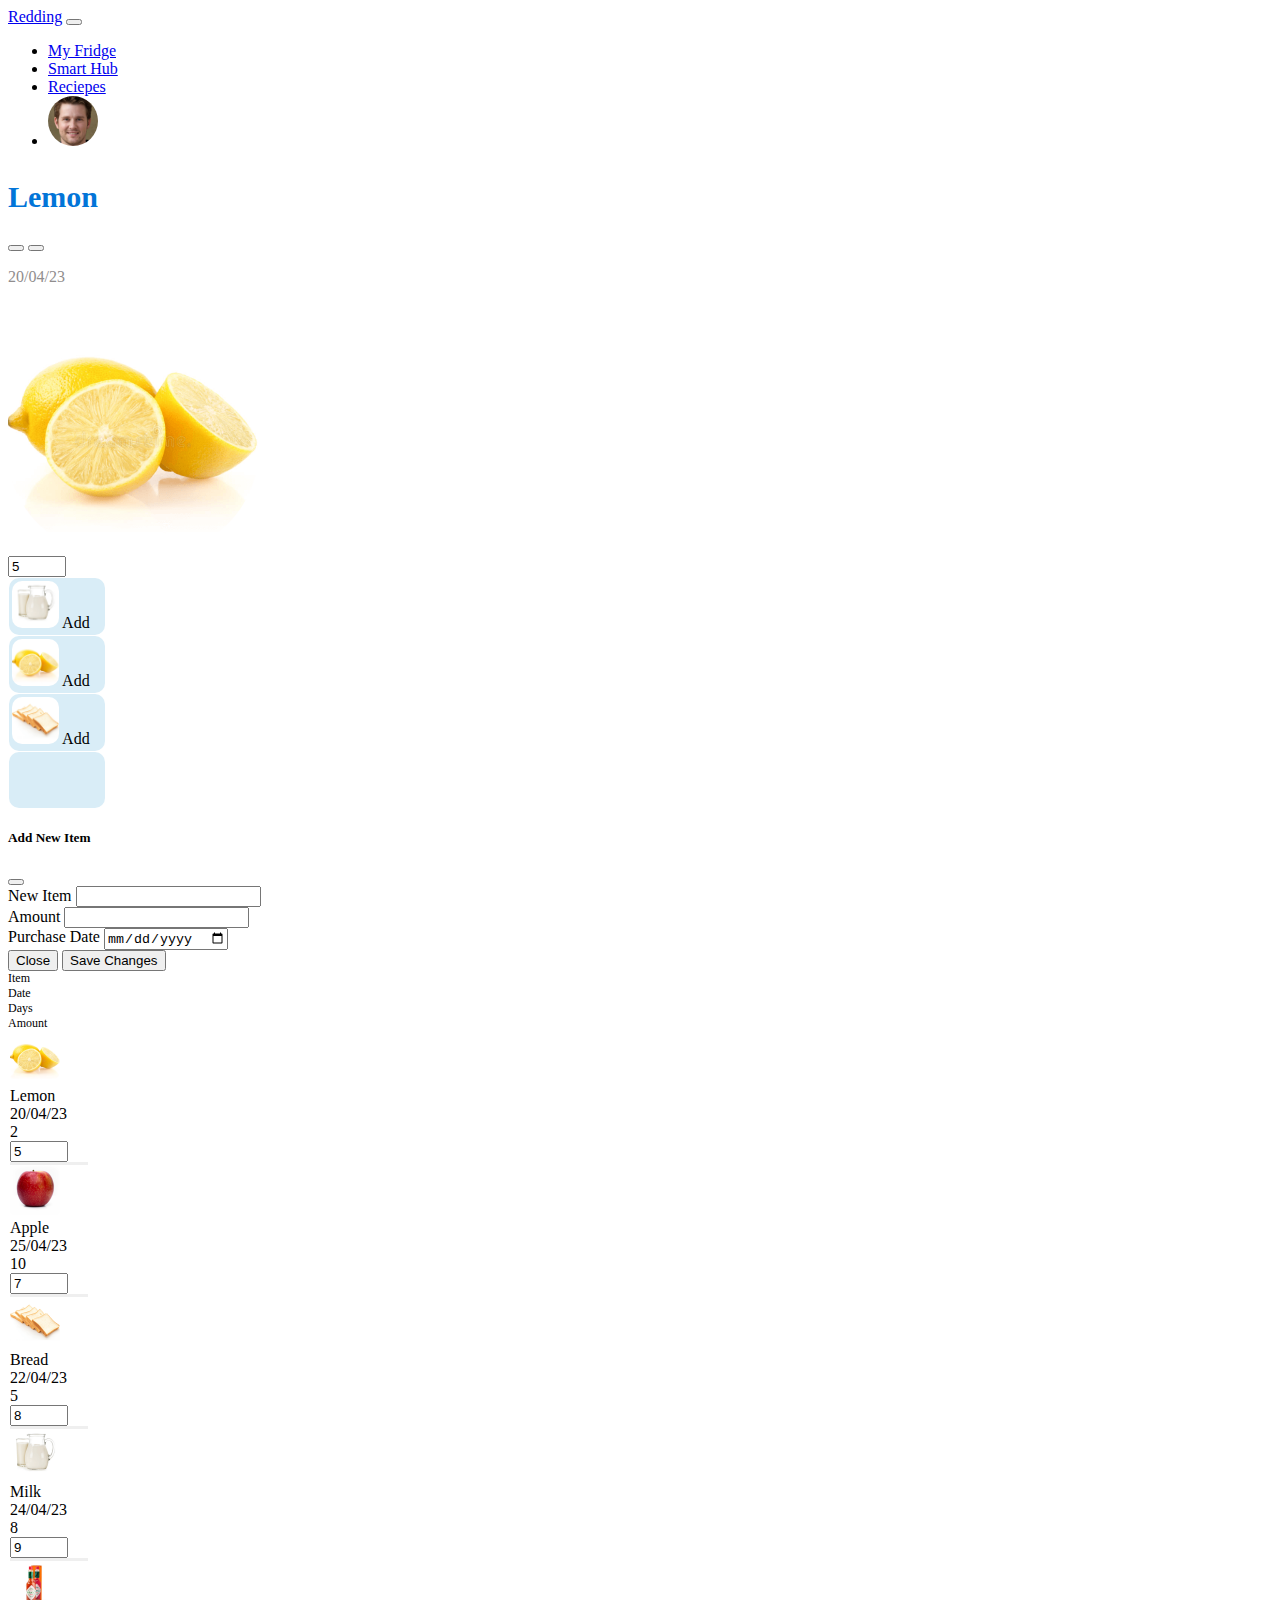
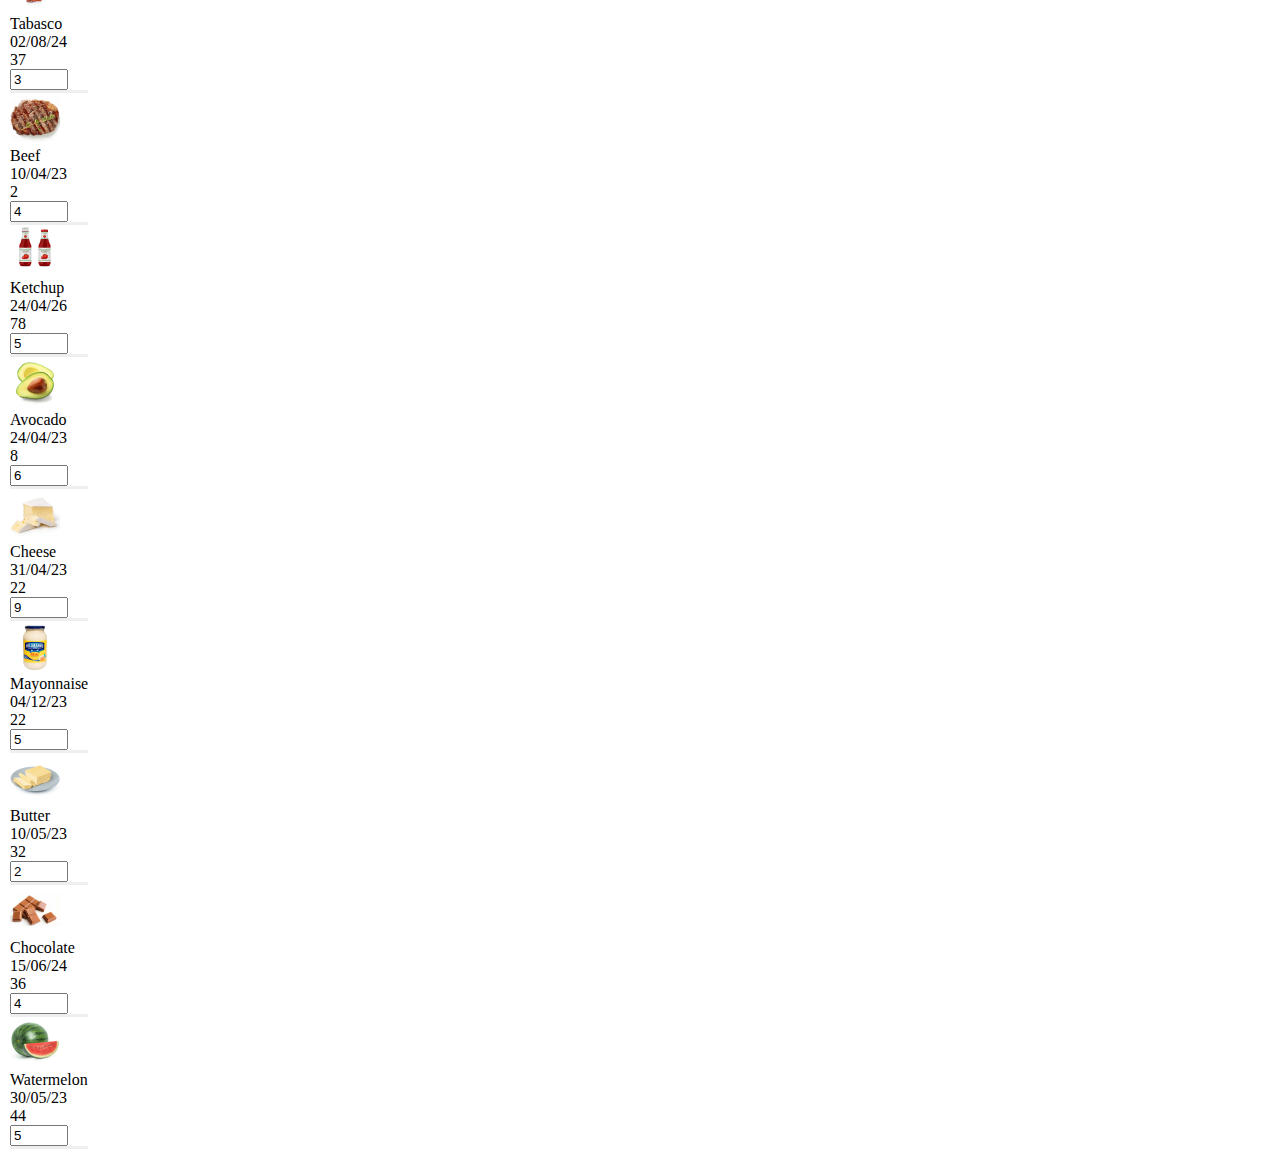
<file: index.html>
<!DOCTYPE html>
<html lang="en">

<head>
    <meta charset="UTF-8">
    <meta http-equiv="X-UA-Compatible" content="IE=edge">
    <meta name="viewport" content="width=device-width, initial-scale=1.0">
    <script src="https://ajax.googleapis.com/ajax/libs/jquery/3.6.0/jquery.min.js"></script>
    <title>My Fridge</title>
    <script src="https://cdn.jsdelivr.net/npm/bootstrap@5.1.3/dist/js/bootstrap.bundle.min.js"
        integrity="sha384-ka7Sk0Gln4gmtz2MlQnikT1wXgYsOg+OMhuP+IlRH9sENBO0LRn5q+8nbTov4+1p"
        crossorigin="anonymous"></script>
    <link href="https://cdn.jsdelivr.net/npm/bootstrap@5.1.3/dist/css/bootstrap.min.css" rel="stylesheet"
        integrity="sha384-1BmE4kWBq78iYhFldvKuhfTAU6auU8tT94WrHftjDbrCEXSU1oBoqyl2QvZ6jIW3" crossorigin="anonymous">
    <link rel="stylesheet" href="https://cdnjs.cloudflare.com/ajax/libs/font-awesome/6.1.1/css/all.min.css"
        integrity="sha512-KfkfwYDsLkIlwQp6LFnl8zNdLGxu9YAA1QvwINks4PhcElQSvqcyVLLD9aMhXd13uQjoXtEKNosOWaZqXgel0g=="
        crossorigin="anonymous" referrerpolicy="no-referrer" />
    <link rel="stylesheet" href="css/style.css">

</head>

<body id="myFridge">

    <header>
        <nav class="navbar  sticky-top navbar-expand-lg navbar-light bg-primary">
            <div class="container-fluid">
                <a class="navbar-brand" href="#">Redding</a>
                <button class="navbar-toggler" type="button" data-bs-toggle="collapse" data-bs-target="#navbarNav"
                    aria-controls="navbarNav" aria-expanded="false" aria-label="Toggle navigation">
                    <span class="navbar-toggler-icon"></span>
                </button>
                <div class="collapse navbar-collapse" id="navbarNav">
                    <ul class="navbar-nav d-flex align-items-center">
                        <li class="nav-item">
                            <a class="nav-link active" aria-current="page" href="index.html">My Fridge</a>
                        </li>
                        <li class="nav-item">
                            <a class="nav-link" href="smartHub.html">Smart Hub</a>
                        </li>
                        <li class="nav-item">
                            <a class="nav-link" href="reciepes.html">Reciepes</a>
                        </li>
                        <li class="nav-item">
                            <a class="nav-link" href="#"><img src="images/avatar-efe4e93be53b8f8b8714c501cb17f8de.jpg"
                                    alt=""></a>
                        </li>
                    </ul>
                </div>
            </div>
        </nav>
    </header>
    <!-- main -->
    <main id="list-wrapper">

        <section class="container container-fluid">

            <section class="row">

                <section id="big-item" class="col-lg-4 col-md-10 border-right">
                    <!-- dynamically inserted -->
                </section>
                <section class="list-container col-lg-8 col-md-12 border-right">
                    <div class="container">

                        <section class="row">

                            <section class="col-9">


                            </section>
                            <section class="col-1">

                            </section>

                        </section>

                        <section class="row">
                            <table class="table align-middle mb-0 bg-white">
                                <!-- add buttons  -->
                                <div class="add-buttons container">
                                    <div class="row row-cols-2 d-flex p-2 align-items-center justify-content-center ">

                                        <div class="make-hidden col d-flex justify-content-center col-md-3">
                                            <section class="add-item-btn">
                                                <img src="images/Milk.png" alt="">
                                                Add
                                            </section>
                                        </div>
                                        <div class="make-hidden col d-flex justify-content-center col-md-3">
                                            <section class="add-item-btn">
                                                <img src="images/Lemon.png" alt="">
                                                Add
                                            </section>
                                        </div>
                                        <div class="make-hidden col d-flex justify-content-center col-md-3">
                                            <section class="add-item-btn">
                                                <img src="images/Bread.png" alt="">
                                                Add
                                            </section>
                                        </div>
                                        <div class="make-hidden col d-flex justify-content-center col-md-3">
                                            <section
                                                class="add-item-btn btn btn-primary btn-outline-primary d-flex p-2 align-items-center justify-content-center"
                                                data-bs-toggle="modal" data-bs-target="#exampleModal">
                                                <i class="fa-solid fa-circle-plus align-middle"></i>
                                            </section>
                                        </div>
                                    </div>
                                </div>
                                <div class="container d-flex p-2 align-items-center justify-content-end">
                                    <div class="co-1"></div>
                                    <div class="col-11 ">

                                        <!-- <input id="search-bar" type="search" placeholder="Search..."> -->
                                    </div>
                                </div>
                                <!-- Modal -->
                                <div class="modal fade" id="exampleModal" tabindex="-1"
                                    aria-labelledby="exampleModalLabel" aria-hidden="true">
                                    <div class="modal-dialog">
                                        <div class="modal-content">
                                            <div class="modal-header">
                                                <h5 class="modal-title" id="exampleModalLabel">Add New Item</h5>
                                                <button type="button" class="btn-close" data-bs-dismiss="modal"
                                                    aria-label="Close"></button>
                                            </div>
                                            <div class="modal-body">
                                                <form id="addNewItem" action="phpFiles/addItem.php" method="get">
                                                    <!-- Item input -->
                                                    <div class="form-outline mb-4">
                                                        <label class="form-label" for="form1Example1">New Item</label>
                                                        <input name="item" type="search" id="form1Example1"
                                                            class="form-control" />
                                                    </div>
                                                    <!-- Amount input -->
                                                    <div class="form-outline mb-4">
                                                        <label class="form-label" for="form1Example2">Amount</label>
                                                        <input name="amount" type="number" id="form1Example2"
                                                            class="form-control" />
                                                    </div>
                                                    <div class="form-outline mb-4">
                                                        <label class="form-label" for="form1Example2">Purchase
                                                            Date</label>
                                                        <input name="date" type="date" id="form1Example2"
                                                            class="form-control" />
                                                    </div>
                                                    <button type="button" class="btn btn-secondary"
                                                        data-bs-dismiss="modal">Close</button>
                                                    <input for="addNewItem" name="save" type="submit"
                                                        class="btn btn-primary" value="Save Changes" />
                                                </form>
                                            </div>
                                        </div>
                                    </div>
                                </div>
                                <!-- ------------------ -->
                                <div class="titles container  align-middlr">
                                    <div class="row">
                                        <div class="col-3 d-flex justify-content-center"></div>
                                        <div class="col-2 d-flex justify-content-center">Item</div>
                                        <div class="col-2 d-flex justify-content-end">Date</div>
                                        <div class="col-3 d-flex justify-content-end">Days</div>
                                        <div class="col-1 d-flex justify-content-center"> Amount</div>
                                    </div>
                                </div>
                                <tbody id="ingrediant-list" class="align-middle">
                                    <!-- dynamically inserted -->

                                </tbody>
                            </table>
                        </section>
                    </div>
                </section>
            </section>

        </section>
    </main>
    <script src="scripts/fridge.js">
    </script>

</body>

</html>
</file>
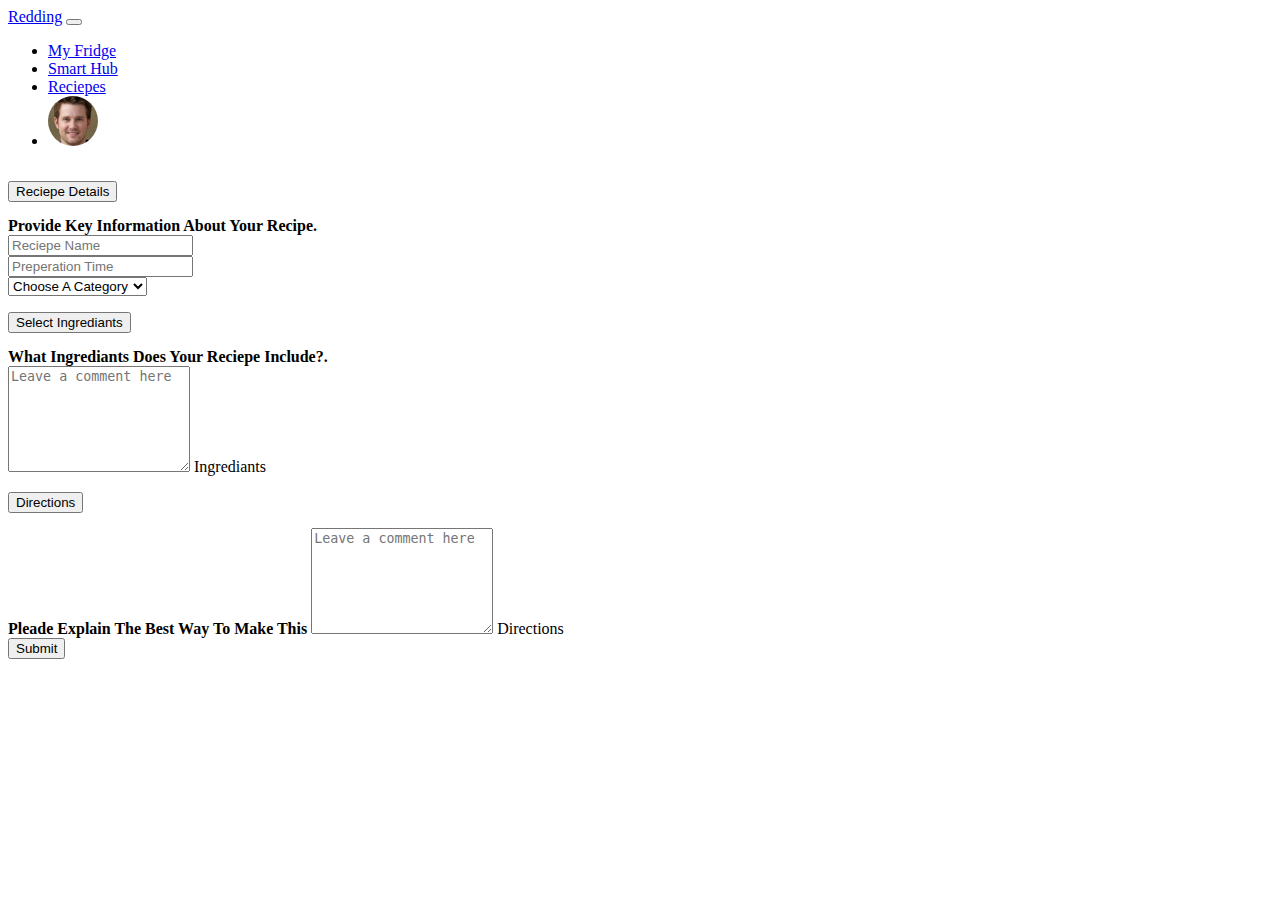
<file: addReciepe.html>
<!DOCTYPE html>
<html lang="en">

<head>
  <meta charset="UTF-8">
  <meta http-equiv="X-UA-Compatible" content="IE=edge">
  <meta name="viewport" content="width=device-width, initial-scale=1.0">
  <script src="https://ajax.googleapis.com/ajax/libs/jquery/3.6.0/jquery.min.js"></script>
  <title>My Fridge</title>
  <script src="https://cdn.jsdelivr.net/npm/bootstrap@5.1.3/dist/js/bootstrap.bundle.min.js"
    integrity="sha384-ka7Sk0Gln4gmtz2MlQnikT1wXgYsOg+OMhuP+IlRH9sENBO0LRn5q+8nbTov4+1p"
    crossorigin="anonymous"></script>
  <link href="https://cdn.jsdelivr.net/npm/bootstrap@5.1.3/dist/css/bootstrap.min.css" rel="stylesheet"
    integrity="sha384-1BmE4kWBq78iYhFldvKuhfTAU6auU8tT94WrHftjDbrCEXSU1oBoqyl2QvZ6jIW3" crossorigin="anonymous">
  <link rel="stylesheet" href="https://cdnjs.cloudflare.com/ajax/libs/font-awesome/6.1.1/css/all.min.css"
    integrity="sha512-KfkfwYDsLkIlwQp6LFnl8zNdLGxu9YAA1QvwINks4PhcElQSvqcyVLLD9aMhXd13uQjoXtEKNosOWaZqXgel0g=="
    crossorigin="anonymous" referrerpolicy="no-referrer" />
  <link rel="stylesheet" href="css/style.css">
</head>

<body>
  <header>
    <nav class="navbar sticky-top navbar-expand-lg navbar-light bg-primary">
      <div class="container-fluid">
        <a class="navbar-brand" href="index.html">Redding</a>
        <button class="navbar-toggler" type="button" data-bs-toggle="collapse" data-bs-target="#navbarNav"
          aria-controls="navbarNav" aria-expanded="false" aria-label="Toggle navigation">
          <span class="navbar-toggler-icon"></span>
        </button>
        <div class="collapse navbar-collapse" id="navbarNav">
          <ul class="navbar-nav d-flex align-items-center">
            <li class="nav-item">
              <a class="nav-link active" aria-current="page" href="index.html">My Fridge</a>
            </li>
            <li class="nav-item">
              <a class="nav-link" href="smartHub.html">Smart Hub</a>
            </li>
            <li class="nav-item">
              <a class="nav-link" href="reciepes.html">Reciepes</a>
            </li>
            <li class="nav-item">
              <a class="nav-link" href="#"><img src="images/avatar-efe4e93be53b8f8b8714c501cb17f8de.jpg" alt=""></a>
            </li>
          </ul>
        </div>
      </div>
    </nav>
  </header>

  <form action="phpFiles/addRecipe.php" method="get" class="form-floating container">
    <div class="accordion" id="accordionExample">
      <div class="accordion-item">
        <h2 class="accordion-header" id="headingOne">
          <button class="accordion-button" type="button" data-bs-toggle="collapse" data-bs-target="#collapseOne"
            aria-expanded="true" aria-controls="collapseOne">
            Reciepe Details
          </button>
        </h2>
        <div id="collapseOne" class="accordion-collapse collapse show" aria-labelledby="headingOne"
          data-bs-parent="#accordionExample">
          <div class="accordion-body container">
            <strong>Provide Key Information About Your Recipe.</strong>
            <section id="column" class="row">
              <div class="col-lg-4 ">
                <input name="receipeName" type="text" class="form-control" id="floatingInputValue"
                  placeholder="Reciepe Name" value="">

              </div>
              <div class="col-lg-4 ">
                <input name="preperationTime" type="text" class="form-control" placeholder="Preperation Time" value="">
              </div>
              <div class="col-lg-4 ">
                <select name="categories" class="form-select" aria-label="Default select example">
                  <option selected>Choose A Category</option>
                  <option value="1">Vegan</option>
                  <option value="2">Dairy Free</option>
                  <option value="3">Gluten Free</option>
                </select>
              </div>
            </section>
          </div>
        </div>
      </div>
      <div class="accordion-item">
        <h2 class="accordion-header" id="headingTwo">
          <button class="accordion-button collapsed" type="button" data-bs-toggle="collapse"
            data-bs-target="#collapseTwo" aria-expanded="false" aria-controls="collapseTwo">
            Select Ingrediants
          </button>
        </h2>
        <div id="collapseTwo" class="accordion-collapse collapse" aria-labelledby="headingTwo"
          data-bs-parent="#accordionExample">
          <div class="accordion-body">
            <strong>What Ingrediants Does Your Reciepe Include?.</strong>
            <div class="form-floating">
              <textarea name="ingrediants" class="form-control" placeholder="Leave a comment here"
                id="floatingTextarea2" style="height: 100px"></textarea>
              <label for="floatingTextarea2">Ingrediants</label>
            </div>
          </div>
        </div>
      </div>
      <div class="accordion-item">
        <h2 class="accordion-header" id="headingThree">
          <button class="accordion-button collapsed" type="button" data-bs-toggle="collapse"
            data-bs-target="#collapseThree" aria-expanded="false" aria-controls="collapseThree">
            Directions
          </button>
        </h2>
        <div id="collapseThree" class="accordion-collapse collapse" aria-labelledby="headingThree"
          data-bs-parent="#accordionExample">
          <div class="accordion-body">
            <strong>Pleade Explain The Best Way To Make This </strong>
            <textarea name="directions" class="form-control" placeholder="Leave a comment here" id="floatingTextarea3"
              style="height: 100px"></textarea>
            <label for="floatingTextarea3">Directions</label>
          </div>
        </div>
      </div>
    </div>
    <section class="container d-flex p-2 align-items-center justify-content-center">
      <input type="submit" class="btn btn-primary ">
    </section>

  </form>

</body>

</html>
</file>
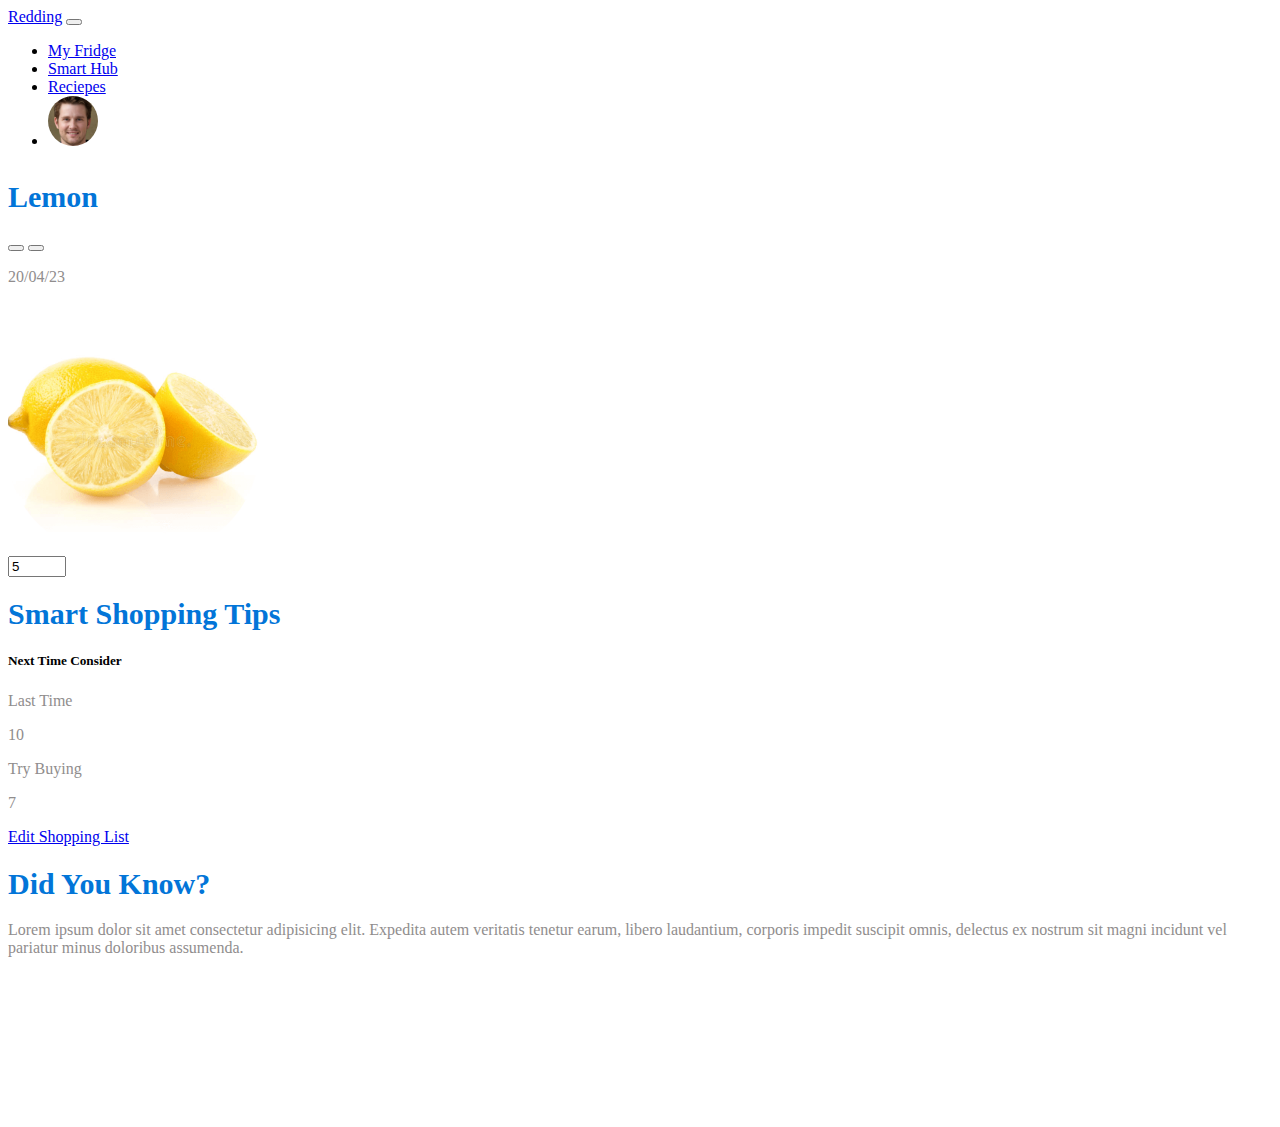
<file: mainobject.html>
<!DOCTYPE html>
<html lang="en">

<head>
    <meta charset="UTF-8">
    <meta http-equiv="X-UA-Compatible" content="IE=edge">
    <meta name="viewport" content="width=device-width, initial-scale=1.0">
    <script src="https://ajax.googleapis.com/ajax/libs/jquery/3.6.0/jquery.min.js"></script>
    <title>Item</title>
    <script src="https://cdn.jsdelivr.net/npm/bootstrap@5.1.3/dist/js/bootstrap.bundle.min.js"
        integrity="sha384-ka7Sk0Gln4gmtz2MlQnikT1wXgYsOg+OMhuP+IlRH9sENBO0LRn5q+8nbTov4+1p"
        crossorigin="anonymous"></script>
    <link href="https://cdn.jsdelivr.net/npm/bootstrap@5.1.3/dist/css/bootstrap.min.css" rel="stylesheet"
        integrity="sha384-1BmE4kWBq78iYhFldvKuhfTAU6auU8tT94WrHftjDbrCEXSU1oBoqyl2QvZ6jIW3" crossorigin="anonymous">
    <link rel="stylesheet" href="https://cdnjs.cloudflare.com/ajax/libs/font-awesome/6.1.1/css/all.min.css"
        integrity="sha512-KfkfwYDsLkIlwQp6LFnl8zNdLGxu9YAA1QvwINks4PhcElQSvqcyVLLD9aMhXd13uQjoXtEKNosOWaZqXgel0g=="
        crossorigin="anonymous" referrerpolicy="no-referrer" />
    <link rel="stylesheet" href="css/style.css">
</head>

<body id="main-object">


    <header>
        <nav class="navbar sticky-top navbar-expand-lg navbar-light bg-primary">
            <div class="container-fluid">
                <a class="navbar-brand" href="index.html">Redding</a>
                <button class="navbar-toggler" type="button" data-bs-toggle="collapse" data-bs-target="#navbarNav"
                    aria-controls="navbarNav" aria-expanded="false" aria-label="Toggle navigation">
                    <span class="navbar-toggler-icon"></span>
                </button>
                <div class="collapse navbar-collapse" id="navbarNav">
                    <ul class="navbar-nav d-flex align-items-center">
                        <li class="nav-item ">
                            <a class="nav-link active" aria-current="page" href="index.html">My Fridge</a>
                        </li>
                        <li class="nav-item">
                            <a class="nav-link" href="smartHub.html">Smart Hub</a>
                        </li>
                        <li class="nav-item">
                            <a class="nav-link" href="reciepes.html">Reciepes</a>
                        </li>
                        <li class="nav-item">
                            <a class="nav-link" href="#"><img src="images/avatar-efe4e93be53b8f8b8714c501cb17f8de.jpg"
                                    alt=""></a>
                        </li>
                    </ul>
                </div>
            </div>
        </nav>
    </header>


    <section class="container container-fluid">
        <div class="container">
            <section class="row">

                <section id="big-item" class="col-lg-4 col-md-10 border-right container">
                    <!-- dynamically inserted -->
                </section>
                <section class="col-lg-8 col-md-12 border-right">
                    <div class="container">

                        <section class="row">
                            <section class="container">
                                <section class="card">
                                    <section class="card-wrapper">
                                        <h1> <i class="fa-solid fa-lightbulb"></i> Smart Shopping Tips</h1>
                                        <section class="container-fluid">
                                            <h5>Next Time Consider</h5>
                                            <section class="row">
                                                <section class="col-4">
                                                    <p>Last Time</p>
                                                    <p> 10</p>
                                                </section>
                                                <section class="col-4">
                                                    <i class="fa-solid fa-circle-arrow-right"></i>
                                                </section>
                                                <section class="col-4">
                                                    <p>Try Buying</p>
                                                    <p> 7</p>
                                                </section>
                                            </section>
                                        </section>
                                        <a class="btn btn-outline-primary d-grid" href="smartHub.html">
                                            Edit Shopping List
                                        </a>

                                    </section>
                                </section>

                                <section class="row card">
                                    <h1> <i class="fa-solid fa-lightbulb"></i> Did You Know?</h1>
                                    <section class="main-item-card">
                                        <p class="text-align-left">
                                            Lorem ipsum dolor sit amet consectetur adipisicing elit. Expedita autem
                                            veritatis tenetur earum, libero laudantium, corporis impedit suscipit omnis,
                                            delectus ex nostrum sit magni incidunt vel pariatur minus doloribus
                                            assumenda.
                                        </p>

                                    </section>


                                </section>
                            </section>


                        </section>



                    </div>
                </section>

            </section>

        </div>

    </section>

    <script src="scripts/fridge.js"></script>
</body>

</html>
</file>
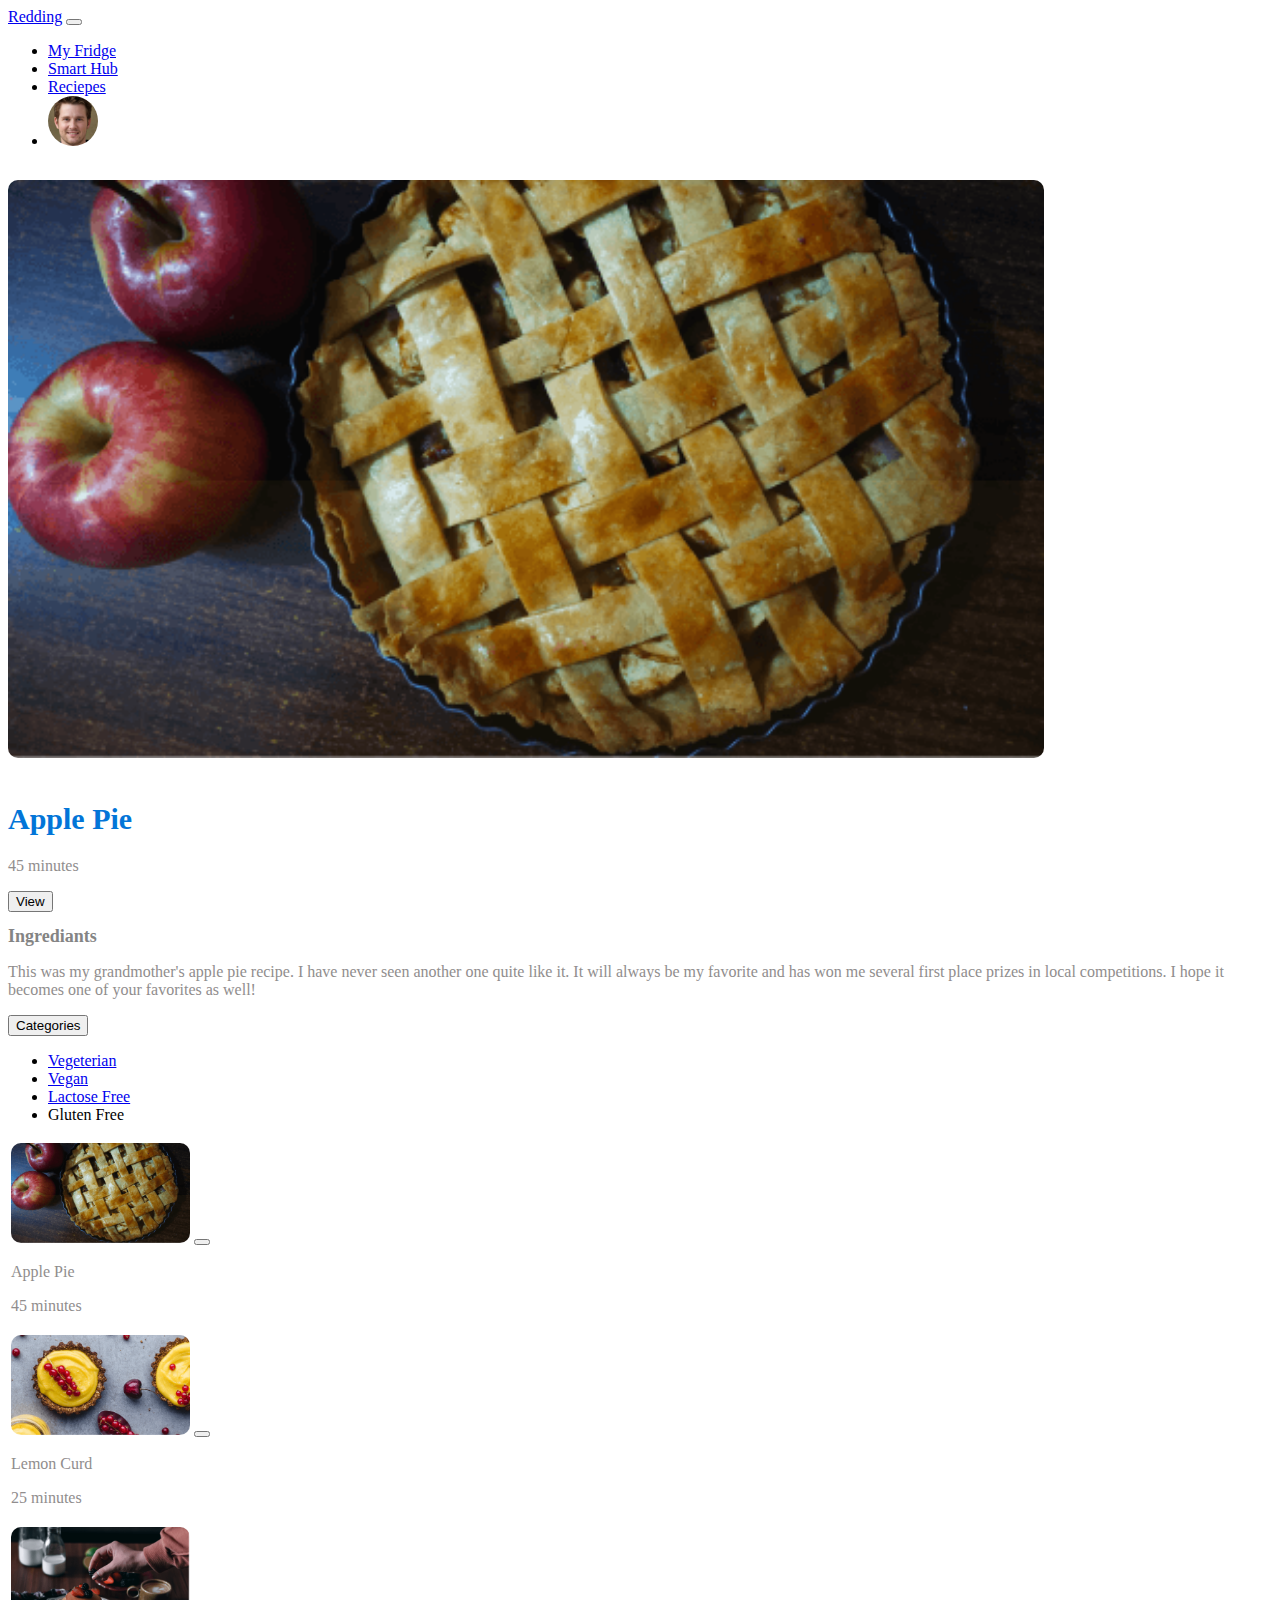
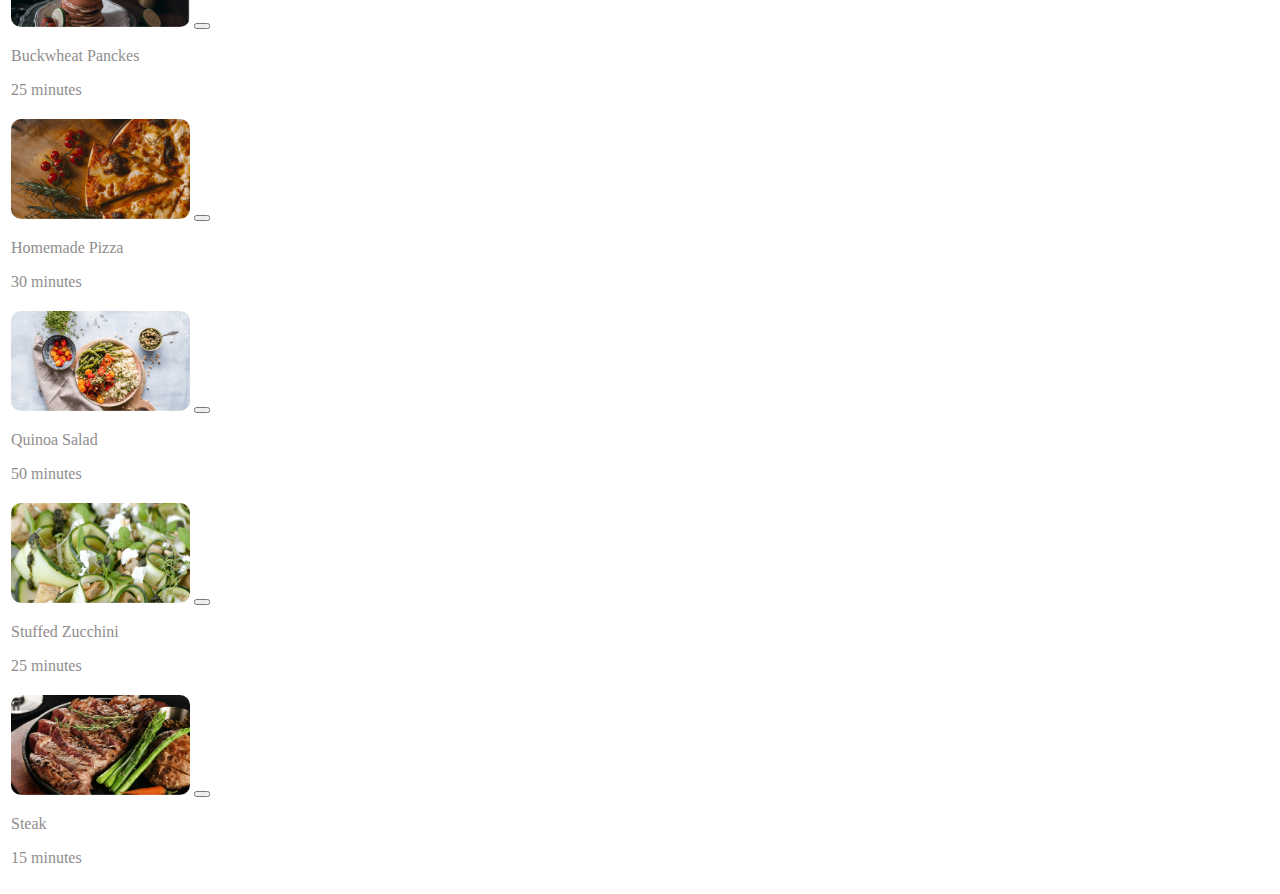
<file: reciepes.html>
<!DOCTYPE html>
<html lang="en">

<head>
    <meta charset="UTF-8">
    <meta http-equiv="X-UA-Compatible" content="IE=edge">
    <meta name="viewport" content="width=device-width, initial-scale=1.0">
    <script src="https://ajax.googleapis.com/ajax/libs/jquery/3.6.0/jquery.min.js"></script>
    <title>Reciepe Feed</title>
    <script src="https://cdn.jsdelivr.net/npm/bootstrap@5.1.3/dist/js/bootstrap.bundle.min.js"
        integrity="sha384-ka7Sk0Gln4gmtz2MlQnikT1wXgYsOg+OMhuP+IlRH9sENBO0LRn5q+8nbTov4+1p"
        crossorigin="anonymous"></script>
    <link href="https://cdn.jsdelivr.net/npm/bootstrap@5.1.3/dist/css/bootstrap.min.css" rel="stylesheet"
        integrity="sha384-1BmE4kWBq78iYhFldvKuhfTAU6auU8tT94WrHftjDbrCEXSU1oBoqyl2QvZ6jIW3" crossorigin="anonymous">
    <link rel="stylesheet" href="https://cdnjs.cloudflare.com/ajax/libs/font-awesome/6.1.1/css/all.min.css"
        integrity="sha512-KfkfwYDsLkIlwQp6LFnl8zNdLGxu9YAA1QvwINks4PhcElQSvqcyVLLD9aMhXd13uQjoXtEKNosOWaZqXgel0g=="
        crossorigin="anonymous" referrerpolicy="no-referrer" />
    <link rel="stylesheet" href="css/style.css">

</head>

<body id="reciepes">

    <header>
        <nav class=" $navbar-info-hover-color navbar sticky-top navbar-expand-lg navbar-light bg-primary">
            <div class="container-fluid">
                <a class="navbar-brand" href="index.html">Redding</a>
                <button class="navbar-toggler" type="button" data-bs-toggle="collapse" data-bs-target="#navbarNav"
                    aria-controls="navbarNav" aria-expanded="false" aria-label="Toggle navigation">
                    <span class="navbar-toggler-icon"></span>
                </button>
                <div class="collapse navbar-collapse" id="navbarNav">
                    <ul class="navbar-nav d-flex align-items-center">
                        <li class="nav-item ">
                            <a class="nav-link " aria-current="page" href="index.html">My Fridge</a>
                        </li>
                        <li class="nav-item">
                            <a class="nav-link" href="smartHub.html">Smart Hub</a>
                        </li>
                        <li class="nav-item">
                            <a class="nav-link active" href="reciepes.html">Reciepes</a>
                        </li>
                        <li class="nav-item">
                            <a class="nav-link" href="#"><img src="images/avatar-efe4e93be53b8f8b8714c501cb17f8de.jpg"
                                    alt=""></a>
                        </li>
                    </ul>
                </div>
            </div>
        </nav>
    </header>
    <!-- main -->
    <main id="list-wrapper">

        <section class="container container-fluid">

            <div class="container">

                <section class="row">

                    <section id="reciepe-preview" class="col-lg-4 col-md-10 border-right">

                    </section>
                    <section class="col-lg-8 col-md-12 border-right">
                        <div class="container">
                            <section class="row">
                                <section class="col-10 ">
                                    <div class="dropdown d-grid gap-2">
                                        <!-- dropdown -->
                                        <button class="btn btn-secondary dropdown-toggle" type="button"
                                            id="dropdownMenuButton1" data-bs-toggle="dropdown" aria-expanded="true">
                                            Categories
                                        </button>
                                        <ul class="dropdown-menu nav-fill" aria-labelledby="dropdownMenuButton1">
                                            <li><a class="dropdown-item" href="#">Vegeterian</a></li>
                                            <li><a class="dropdown-item" href="#">Vegan</a></li>
                                            <li><a class="dropdown-item" href="#">Lactose Free</a></li>
                                            <li><a class="dropdown-item"> Gluten Free</a></li>
                                        </ul>
                                    </div>

                                </section>
                                <section class="col-2 d-grid gap-4">
                                    <a href="addReciepe.html"
                                        class="btn btn-outline-primary d-flex p-2 justify-content-center">
                                        <i class="fa-solid fa-circle-plus"></i>
                                    </a>
                                </section>

                            </section>

                            <section class="row">
                                <table class="table  table-hover align-middle mb-0 bg-white">
                                    <tbody id="reciepe-dynamic-list">

                                        <!-- dynamically inserted -->

                                    </tbody>
                                </table>
                            </section>
                        </div>
                    </section>
                </section>
            </div>
        </section>
    </main>
    <script src="scripts/reciepes.js">
    </script>
</body>

</html>
</file>
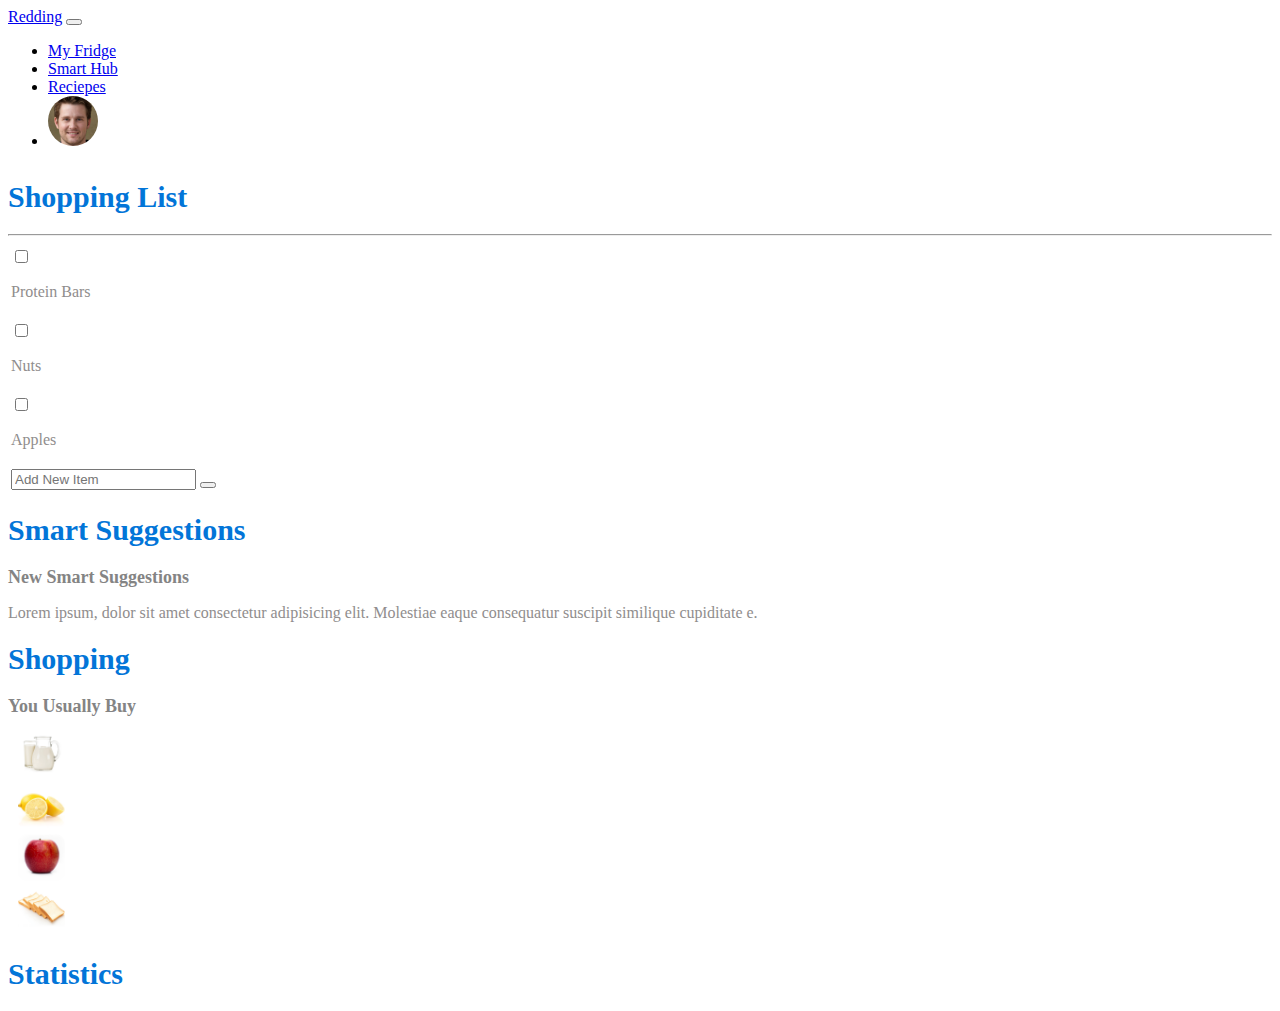
<file: smartHub.html>
<!DOCTYPE html>
<html lang="en">

<head>
    <meta charset="UTF-8">
    <meta http-equiv="X-UA-Compatible" content="IE=edge">
    <meta name="viewport" content="width=device-width, initial-scale=1.0">
    <script src="https://ajax.googleapis.com/ajax/libs/jquery/3.6.0/jquery.min.js"></script>
    <title>Smart Hub</title>
    <script src="https://cdn.jsdelivr.net/npm/bootstrap@5.1.3/dist/js/bootstrap.bundle.min.js"
        integrity="sha384-ka7Sk0Gln4gmtz2MlQnikT1wXgYsOg+OMhuP+IlRH9sENBO0LRn5q+8nbTov4+1p"
        crossorigin="anonymous"></script>
    <link href="https://cdn.jsdelivr.net/npm/bootstrap@5.1.3/dist/css/bootstrap.min.css" rel="stylesheet"
        integrity="sha384-1BmE4kWBq78iYhFldvKuhfTAU6auU8tT94WrHftjDbrCEXSU1oBoqyl2QvZ6jIW3" crossorigin="anonymous">
    <link rel="stylesheet" href="https://cdnjs.cloudflare.com/ajax/libs/font-awesome/6.1.1/css/all.min.css"
        integrity="sha512-KfkfwYDsLkIlwQp6LFnl8zNdLGxu9YAA1QvwINks4PhcElQSvqcyVLLD9aMhXd13uQjoXtEKNosOWaZqXgel0g=="
        crossorigin="anonymous" referrerpolicy="no-referrer" />
    <script src="https://canvasjs.com/assets/script/canvasjs.min.js"></script>
    <link rel="stylesheet" href="css/style.css">

</head>

<body id="smart-hub">

    <header>
        <nav class="navbar sticky-top navbar-expand-lg navbar-light bg-primary">
            <div class="container-fluid">
                <a class="navbar-brand" href="index.html">Redding</a>
                <button class="navbar-toggler" type="button" data-bs-toggle="collapse" data-bs-target="#navbarNav"
                    aria-controls="navbarNav" aria-expanded="false" aria-label="Toggle navigation">
                    <span class="navbar-toggler-icon"></span>
                </button>
                <div class="collapse navbar-collapse" id="navbarNav">
                    <ul class="navbar-nav d-flex align-items-center">
                        <li class="nav-item">
                            <a class="nav-link" aria-current="page" href="index.html">My Fridge</a>
                        </li>
                        <li class="wrapper nav-item">
                            <a class="bounce_button nav-link active" href="smartHub.html">Smart Hub</a>
                        </li>
                        <li class="nav-item">
                            <a class="nav-link" href="reciepes.html">Reciepes</a>
                        </li>
                        <li class="nav-item">
                            <a class="nav-link" href="#"><img src="images/avatar-efe4e93be53b8f8b8714c501cb17f8de.jpg"
                                    alt=""></a>
                        </li>
                    </ul>
                </div>
            </div>
        </nav>
    </header>
    <section class="container container-fluid">
        <div class="container">
            <section class="row">
                <section class="col-lg-4 col-md-10 border-right">
                    <h1>Shopping List</h1>
                    <hr>
                    <table class="table align-middle mb-0 bg-white">
                        <tbody id="grocery-list-table">
                            <tr>
                                <td>
                                    <div class="d-flex align-items-center">
                                        <input type="checkbox" class="btn btn-outline-primary">
                                        <div class="ms-3">
                                            <p class="fw-bold mb-1">Protein Bars</p>

                                        </div>
                                    </div>
                                </td>

                                <td>
                                    <i class="fa-solid fa-xmark"></i>
                                </td>
                            </tr>
                            <tr>
                                <td>
                                    <div class="d-flex align-items-center">
                                        <input type="checkbox" class="btn btn-outline-primary">
                                        <div class="ms-3">
                                            <p class="fw-bold mb-1">Nuts</p>

                                        </div>
                                    </div>
                                </td>
                                <td>
                                    <i class="fa-solid fa-xmark"></i>
                                </td>
                            </tr>
                            <tr>
                                <td>
                                    <div class="d-flex align-items-center">
                                        <input type="checkbox" class="btn btn-outline-primary">
                                        <div class="ms-3">
                                            <p class="fw-bold mb-1">Apples</p>
                                        </div>
                                    </div>
                                </td>
                                <td>
                                    <i class="fa-solid fa-xmark"></i>
                                </td>
                            </tr>
                        </tbody>
                        <tbody>
                            <tr>
                                <td>
                                    <input id="new-item-input" class="form-control" type="text"
                                        placeholder="Add New Item">
                                </td>
                                <td>
                                    <button id="add-list-btn" class="btn btn-outline-primary">
                                        <i class="fa-solid fa-circle-plus"></i>
                                    </button>
                                </td>
                            </tr>
                        </tbody>
                    </table>

                </section>
                <section class="col-lg-8 col-md-12 border-right">
                    <div class="container">

                        <section class="row">

                            <h1>Smart Suggestions</h1>
                            <section class="card">
                                <section class="card-wrapper">
                                    <h2> New Smart Suggestions</h2>
                                    <p>
                                        Lorem ipsum, dolor sit amet consectetur adipisicing elit.
                                        Molestiae eaque consequatur suscipit similique cupiditate
                                        e.
                                    </p>
                                </section>
                            </section>

                        </section>
                        <section class="row">
                            <h1>Shopping</h1>
                            <section class="card">
                                <section class="card-wrapper justify-content-center">

                                    <h2>You Usually Buy</h2>
                                    <section id="usually-buy" class="d-flex align-items-center justify-content-around">
                                        <section class="make-column">
                                            <div class="add-item-btn btn btn-outline-primary "><img
                                                    src="images/Milk.png" alt=""><i class="fa-solid fa-plus p-2"></i>
                                            </div>
                                            <div class="add-item-btn btn btn-outline-primary"><img
                                                    src="images/Lemon.png" alt=""><i class="fa-solid fa-plus p-2"></i>
                                            </div>
                                            <div class="add-item-btn btn btn-outline-primary"><img
                                                    src="images/Apple.png" alt=""><i class="fa-solid fa-plus p-2"></i>
                                            </div>
                                            <div class="add-item-btn btn btn-outline-primary"><img
                                                    src="images/Bread.png" alt=""><i class="fa-solid fa-plus p-2"></i>
                                            </div>
                                        </section>
                                    </section>
                                </section>
                            </section>
                        </section>


                        <h1>Statistics</h1>

                        <section id="chart-background">
                            <div id="chartContainer">

                            </div>
                        </section>
                    </div>
                </section>
            </section>
        </div>

    </section>






    <script src="scripts/smartHub.js">
    </script>
</body>

</html>
</file>
<file: css/style.css>
header {
    margin-bottom: 30px;
}

header,
img {
    border-radius: 100px;

    cursor: pointer;

}

h1 {
    font-size: 30px;
    color: #0275d8;
}

h2 {
    font-size: 18px;
    color: #848484;
}

#smart-hub h2 {
    margin-top: 5px;
}

p {
    color: #908d8d;
}

#reciepes td img {
    width: auto;
    height: 100px;
    margin: 0px;
    padding: 0px;
    border-radius: 10px;
}

#reciepes #reciepe-card>img {
    width: 82%;
    height: auto;
    border-radius: 10px;
    margin-bottom: 20px;
}

/* list */

#ingrediant-list,
img {
    width: 50px;
    height: auto;
}

#big-item img {
    width: 250px;
}


.titles {
    font-size: 12px;
}

#myFridge .add-item-btn {
    background-color: #D9EDF7;
    border-radius: 10px;
    margin: 1px;
    width: 90px;
    padding: 3px;
    min-height: 50px;
    cursor: pointer;
}

.add-item-btn img {
    width: 47px;
    border-radius: 10px;
}

#search-bar {
    width: 89%;
    height: 40px;
    margin: 10px 0;
    border-radius: 5px;
    border: solid gainsboro 0.1px;
}

.product {
    border-bottom: solid rgb(239, 239, 239);
}

.product:hover {
    background-color: #e0e2e4;
}

.product img {
    border-radius: 5px;
}

#usually-buy {
    margin: 10px;
}

.card {
    border-radius: 5px;
}

#main-object .card {
    margin-bottom: 10px;
    height: 250px;
}

@media only screen and (max-width: 990px) {

    h1 {
        font-size: 23px;
    }

    h2 {
        font-size: 16px;
    }

    h5 {
        font-size: 18x;
        color: #848484;
    }

    .card {
        padding-top: 10px;
    }

    #reciepe-preview {
        display: none;
    }

    #myFridge #big-item {
        display: none;
    }

    #main-object #big-item {
        margin-bottom: 10px;
    }

    /* #main-object .card {
        height: 280px;
    } */

    #reciepes td img {

        height: 70px;
        border-radius: 5px;

    }

    .product {
        font-size: 14px;
    }

    .p-date {
        font-size: 12px;
    }

    #column {
        flex-direction: column;
    }

    .add-item-btn>img {
        width: 42px;
    }

    .make-column {
        flex-direction: column;
    }

}

@keyframes bounce {

    0%,
    100%,
    20%,
    50%,
    80% {
        -webkit-transform: translateY(0);
        -ms-transform: translateY(0);
        transform: translateY(0)
    }

    40% {
        -webkit-transform: translateY(-30px);
        -ms-transform: translateY(-30px);
        transform: translateY(-30px)
    }

    60% {
        -webkit-transform: translateY(-15px);
        -ms-transform: translateY(-15px);
        transform: translateY(-15px)
    }
}
</file>
